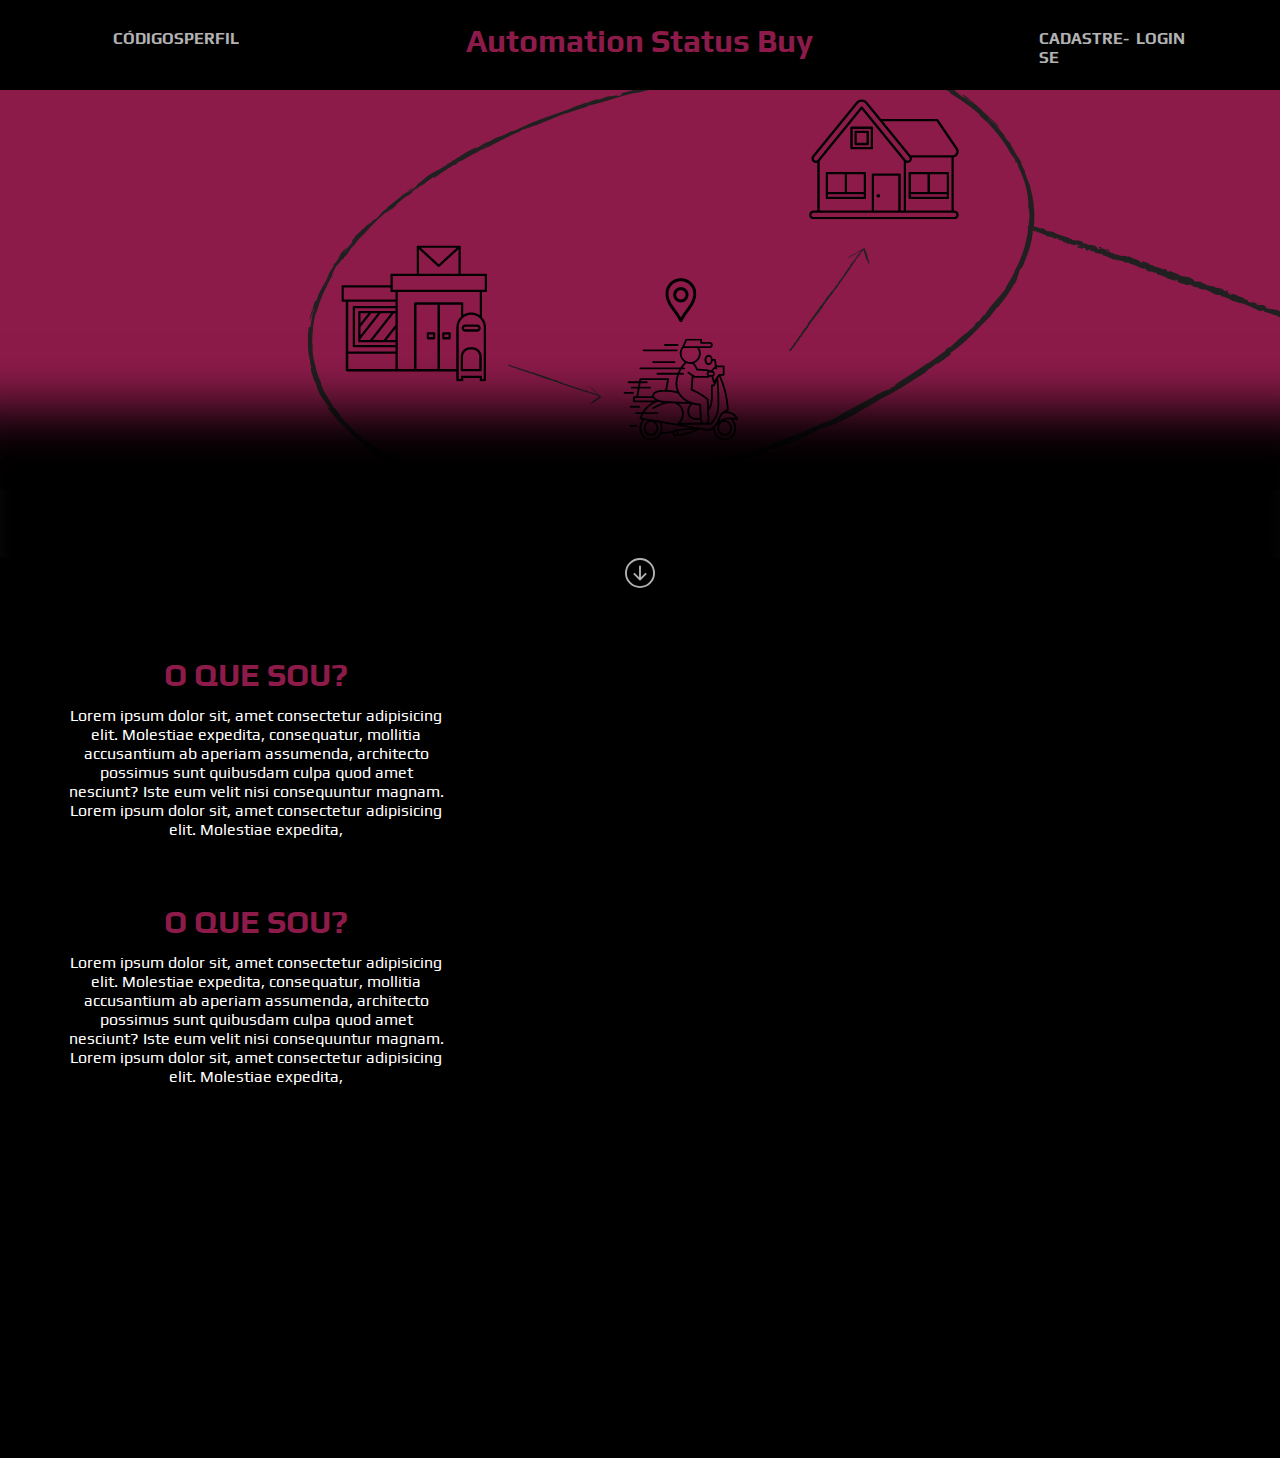
<file: front/templates/index/index.html>
<!DOCTYPE html>
<html lang="en">
<head>
    <meta charset="UTF-8">
    <meta http-equiv="X-UA-Compatible" content="IE=edge">
    <meta name="viewport" content="width=device-width, initial-scale=1.0">
    <title>Automation Status Buy</title>
    <link rel="stylesheet" href="index.css">
    <link rel="preconnect" href="https://fonts.googleapis.com">
    <link rel="preconnect" href="https://fonts.gstatic.com" crossorigin>
    <link href="https://fonts.googleapis.com/css2?family=Play&display=swap" rel="stylesheet">
</head>
<body>

    <nav class="nav_bar">

        <ul class="list_nav">

            <li class="item_list_nav">

                <a href="" class="link_nav">
                
                    CÓDIGOS
                
                </a>

            </li>

            <li class="item_list_nav">
                
                <a href="" class="link_nav">
                    
                    PERFIL
                
                </a>
            
            </li>

        </ul>

        <h1 class="title">

            Automation Status Buy
        
        </h1>

        <ul class="list_nav">

            <li class="item_list_nav">
                
                <a href="" class="link_nav">
                    
                    CADASTRE-SE

                </a>
            
            </li>

            <li class="item_list_nav">
                
                <a href="" class="link_login">
                    
                    LOGIN
                
                </a>
            
            </li>
        
        </ul>

    </nav>

    <section class="image">

        <img src="index_image.png">

    </section>

    <section class="main">

        <div class="seta">

            <svg xmlns="http://www.w3.org/2000/svg" width="30" height="LOGIN" fill="currentColor" class="bi bi-arrow-down-circle" viewBox="0 0 16 16" class="seta">
                
                <path fill-rule="evenodd" d="M1 8a7 7 0 1 0 14 0A7 7 0 0 0 1 8zm15 0A8 8 0 1 1 0 8a8 8 0 0 1 16 0zM8.5 4.5a.5.5 0 0 0-1 0v5.793L5.354 8.146a.5.5 0 1 0-.708.708l3 3a.5.5 0 0 0 .708 0l3-3a.5.5 0 0 0-.708-.708L8.5 10.293V4.5z"/>
            
            </svg>

        </div>

        <div>

            <h1 class="title_main">

                O QUE SOU?

            </h1>

            <p class="paragrafo">

                Lorem ipsum dolor sit, amet consectetur adipisicing elit. Molestiae expedita,
                consequatur, mollitia accusantium ab aperiam assumenda, architecto possimus
                sunt quibusdam culpa quod amet nesciunt? Iste eum velit nisi consequuntur magnam.
                Lorem ipsum dolor sit, amet consectetur adipisicing elit. Molestiae expedita,

            </p>

        </div>

        <div>

            <h1 class="title_main">

                O QUE SOU?

            </h1>
            
            <p class="paragrafo">

                Lorem ipsum dolor sit, amet consectetur adipisicing elit. Molestiae expedita,
                consequatur, mollitia accusantium ab aperiam assumenda, architecto possimus
                sunt quibusdam culpa quod amet nesciunt? Iste eum velit nisi consequuntur magnam.
                Lorem ipsum dolor sit, amet consectetur adipisicing elit. Molestiae expedita,

            </p>

        </div>

    </section>

</body>
</html>
</file>
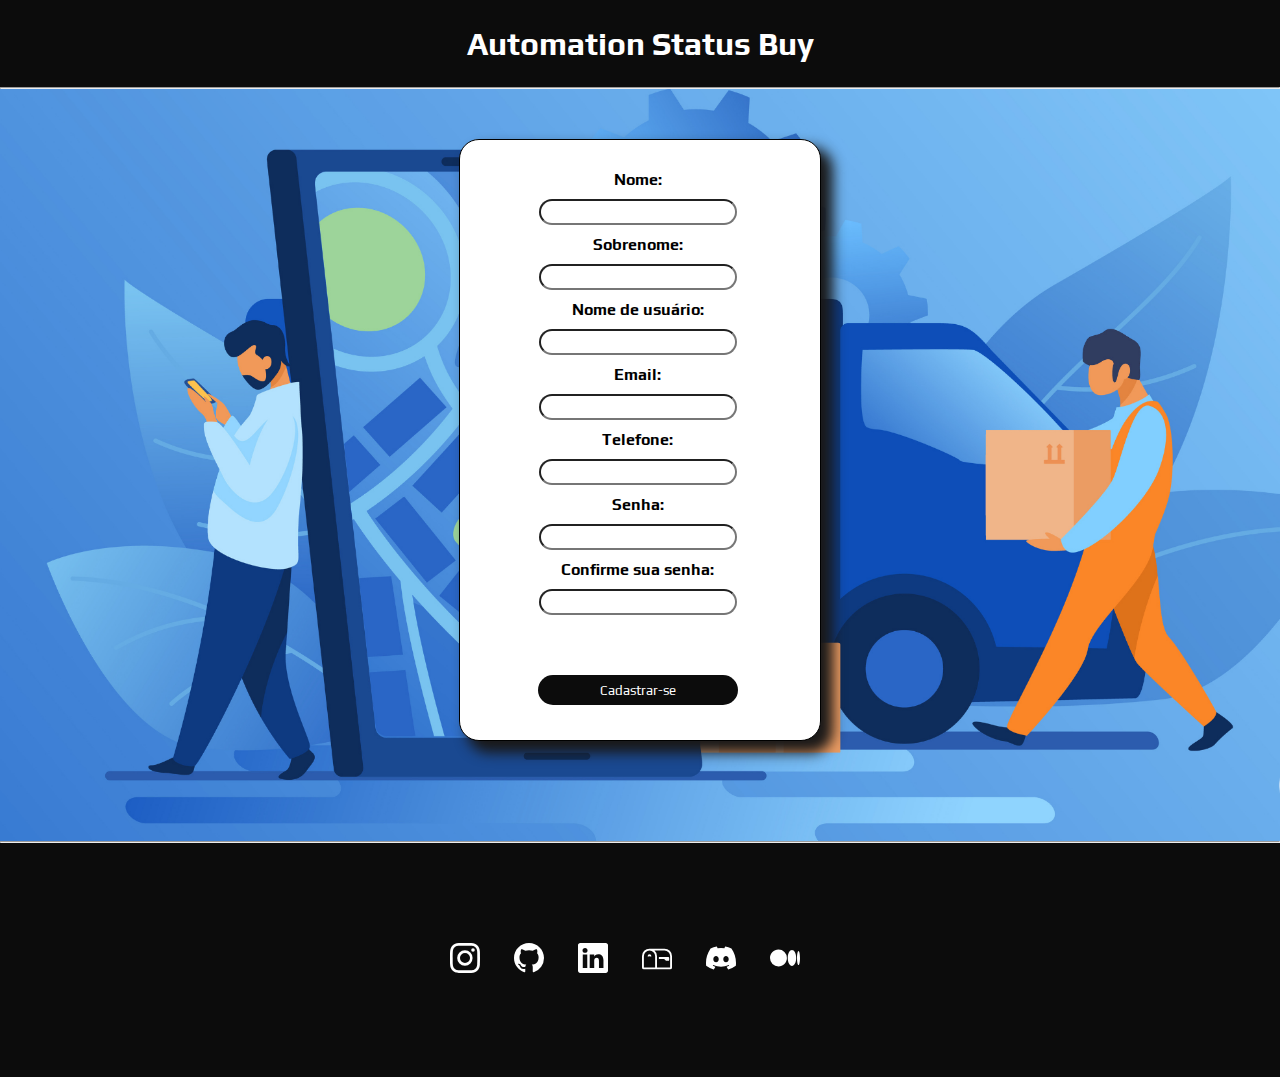
<file: cadastronovo.html>
<!DOCTYPE html>
<html lang="pt-br">
<head>
    <meta charset="UTF-8">
    <meta http-equiv="X-UA-Compatible" content="IE=edge">
    <meta name="viewport" content="width=device-width, initial-scale=1.0">
    <link rel="shortcut icon" href="./assets/Automation Status Buy.ico" type="image/x-icon">
    <link rel="stylesheet" href="assets/asb-cadastro.css">
    <link rel="preconnect" href="https://fonts.googleapis.com">
<link rel="preconnect" href="https://fonts.gstatic.com" crossorigin>
<link href="https://fonts.googleapis.com/css2?family=Play&display=swap" rel="stylesheet">
    <title>Automation Status Buy</title>
</head>
<body>
    <h1 id="title">Automation Status Buy</h1>
    <div id="corpo">
    <hr>
        <ul>
            <h4 class="login">Nome: <br>
            <input type="text">
            </h4>
            <h4 class="login">Sobrenome: <br>
                <input type="text">
            </h4>
            <h4 class="login">Nome de usuário: <br>
                <input type="text">
            </h4>
            <h4 class="login">Email: <br>
            <input type="text">
            </h4>
            <h4 class="login">Telefone: <br>
                <input type="text">
            </h4>
            <h4 class="login">Senha: <br>
            <input type="text">
            </h4>
            <h4 class="login">Confirme sua senha: <br>
            <input type="text">
            </h4>
            <h4 class="login">
                <button id="login">Cadastrar-se</button>
            </h4>
        </ul>
    <hr>
    </div>
</body>

<footer>
    <a href="https://www.instagram.com/mateustoni323" target="_blanc"><svg xmlns="http://www.w3.org/2000/svg" width="30" height="30" fill="currentColor" class="bi bi-instagram" viewBox="0 0 16 16">
        <path d="M8 0C5.829 0 5.556.01 4.703.048 3.85.088 3.269.222 2.76.42a3.917 3.917 0 0 0-1.417.923A3.927 3.927 0 0 0 .42 2.76C.222 3.268.087 3.85.048 4.7.01 5.555 0 5.827 0 8.001c0 2.172.01 2.444.048 3.297.04.852.174 1.433.372 1.942.205.526.478.972.923 1.417.444.445.89.719 1.416.923.51.198 1.09.333 1.942.372C5.555 15.99 5.827 16 8 16s2.444-.01 3.298-.048c.851-.04 1.434-.174 1.943-.372a3.916 3.916 0 0 0 1.416-.923c.445-.445.718-.891.923-1.417.197-.509.332-1.09.372-1.942C15.99 10.445 16 10.173 16 8s-.01-2.445-.048-3.299c-.04-.851-.175-1.433-.372-1.941a3.926 3.926 0 0 0-.923-1.417A3.911 3.911 0 0 0 13.24.42c-.51-.198-1.092-.333-1.943-.372C10.443.01 10.172 0 7.998 0h.003zm-.717 1.442h.718c2.136 0 2.389.007 3.232.046.78.035 1.204.166 1.486.275.373.145.64.319.92.599.28.28.453.546.598.92.11.281.24.705.275 1.485.039.843.047 1.096.047 3.231s-.008 2.389-.047 3.232c-.035.78-.166 1.203-.275 1.485a2.47 2.47 0 0 1-.599.919c-.28.28-.546.453-.92.598-.28.11-.704.24-1.485.276-.843.038-1.096.047-3.232.047s-2.39-.009-3.233-.047c-.78-.036-1.203-.166-1.485-.276a2.478 2.478 0 0 1-.92-.598 2.48 2.48 0 0 1-.6-.92c-.109-.281-.24-.705-.275-1.485-.038-.843-.046-1.096-.046-3.233 0-2.136.008-2.388.046-3.231.036-.78.166-1.204.276-1.486.145-.373.319-.64.599-.92.28-.28.546-.453.92-.598.282-.11.705-.24 1.485-.276.738-.034 1.024-.044 2.515-.045v.002zm4.988 1.328a.96.96 0 1 0 0 1.92.96.96 0 0 0 0-1.92zm-4.27 1.122a4.109 4.109 0 1 0 0 8.217 4.109 4.109 0 0 0 0-8.217zm0 1.441a2.667 2.667 0 1 1 0 5.334 2.667 2.667 0 0 1 0-5.334z"/>
      </svg></a>
    <a href="https://github.com/Mateus-Toni" target="_blanc"><svg xmlns="http://www.w3.org/2000/svg" width="30" height="30" fill="currentColor" class="bi bi-github" viewBox="0 0 16 16">
        <path d="M8 0C3.58 0 0 3.58 0 8c0 3.54 2.29 6.53 5.47 7.59.4.07.55-.17.55-.38 0-.19-.01-.82-.01-1.49-2.01.37-2.53-.49-2.69-.94-.09-.23-.48-.94-.82-1.13-.28-.15-.68-.52-.01-.53.63-.01 1.08.58 1.23.82.72 1.21 1.87.87 2.33.66.07-.52.28-.87.51-1.07-1.78-.2-3.64-.89-3.64-3.95 0-.87.31-1.59.82-2.15-.08-.2-.36-1.02.08-2.12 0 0 .67-.21 2.2.82.64-.18 1.32-.27 2-.27.68 0 1.36.09 2 .27 1.53-1.04 2.2-.82 2.2-.82.44 1.1.16 1.92.08 2.12.51.56.82 1.27.82 2.15 0 3.07-1.87 3.75-3.65 3.95.29.25.54.73.54 1.48 0 1.07-.01 1.93-.01 2.2 0 .21.15.46.55.38A8.012 8.012 0 0 0 16 8c0-4.42-3.58-8-8-8z"/>
      </svg></a>
    <a href="https://www.linkedin.com/in/mateus-toni-941853217/" target="_blanc"><svg xmlns="http://www.w3.org/2000/svg" width="30" height="30" fill="currentColor" class="bi bi-linkedin" viewBox="0 0 16 16">
        <path d="M0 1.146C0 .513.526 0 1.175 0h13.65C15.474 0 16 .513 16 1.146v13.708c0 .633-.526 1.146-1.175 1.146H1.175C.526 16 0 15.487 0 14.854V1.146zm4.943 12.248V6.169H2.542v7.225h2.401zm-1.2-8.212c.837 0 1.358-.554 1.358-1.248-.015-.709-.52-1.248-1.342-1.248-.822 0-1.359.54-1.359 1.248 0 .694.521 1.248 1.327 1.248h.016zm4.908 8.212V9.359c0-.216.016-.432.08-.586.173-.431.568-.878 1.232-.878.869 0 1.216.662 1.216 1.634v3.865h2.401V9.25c0-2.22-1.184-3.252-2.764-3.252-1.274 0-1.845.7-2.165 1.193v.025h-.016a5.54 5.54 0 0 1 .016-.025V6.169h-2.4c.03.678 0 7.225 0 7.225h2.4z"/>
      </svg></a>
    <a href="mailto:mateustoni04@gmail.com" target="_blanc"><svg xmlns="http://www.w3.org/2000/svg" width="30" height="30" fill="currentColor" class="bi bi-mailbox" viewBox="0 0 16 16">
        <path d="M4 4a3 3 0 0 0-3 3v6h6V7a3 3 0 0 0-3-3zm0-1h8a4 4 0 0 1 4 4v6a1 1 0 0 1-1 1H1a1 1 0 0 1-1-1V7a4 4 0 0 1 4-4zm2.646 1A3.99 3.99 0 0 1 8 7v6h7V7a3 3 0 0 0-3-3H6.646z"/>
        <path d="M11.793 8.5H9v-1h5a.5.5 0 0 1 .5.5v1a.5.5 0 0 1-.5.5h-1a.5.5 0 0 1-.354-.146l-.853-.854zM5 7c0 .552-.448 0-1 0s-1 .552-1 0a1 1 0 0 1 2 0z"/>
      </svg></a>
    <a href="https://discord.gg/bW8vB7uD" target="_blanc"><svg xmlns="http://www.w3.org/2000/svg" width="30" height="30" fill="currentColor" class="bi bi-discord" viewBox="0 0 16 16">
        <path d="M13.545 2.907a13.227 13.227 0 0 0-3.257-1.011.05.05 0 0 0-.052.025c-.141.25-.297.577-.406.833a12.19 12.19 0 0 0-3.658 0 8.258 8.258 0 0 0-.412-.833.051.051 0 0 0-.052-.025c-1.125.194-2.22.534-3.257 1.011a.041.041 0 0 0-.021.018C.356 6.024-.213 9.047.066 12.032c.001.014.01.028.021.037a13.276 13.276 0 0 0 3.995 2.02.05.05 0 0 0 .056-.019c.308-.42.582-.863.818-1.329a.05.05 0 0 0-.01-.059.051.051 0 0 0-.018-.011 8.875 8.875 0 0 1-1.248-.595.05.05 0 0 1-.02-.066.051.051 0 0 1 .015-.019c.084-.063.168-.129.248-.195a.05.05 0 0 1 .051-.007c2.619 1.196 5.454 1.196 8.041 0a.052.052 0 0 1 .053.007c.08.066.164.132.248.195a.051.051 0 0 1-.004.085 8.254 8.254 0 0 1-1.249.594.05.05 0 0 0-.03.03.052.052 0 0 0 .003.041c.24.465.515.909.817 1.329a.05.05 0 0 0 .056.019 13.235 13.235 0 0 0 4.001-2.02.049.049 0 0 0 .021-.037c.334-3.451-.559-6.449-2.366-9.106a.034.034 0 0 0-.02-.019Zm-8.198 7.307c-.789 0-1.438-.724-1.438-1.612 0-.889.637-1.613 1.438-1.613.807 0 1.45.73 1.438 1.613 0 .888-.637 1.612-1.438 1.612Zm5.316 0c-.788 0-1.438-.724-1.438-1.612 0-.889.637-1.613 1.438-1.613.807 0 1.451.73 1.438 1.613 0 .888-.631 1.612-1.438 1.612Z"/>
      </svg></a>
    <a href="https://medium.com/@mateustoni04" target="_blanc"><svg xmlns="http://www.w3.org/2000/svg" width="30" height="30" fill="currentColor" class="bi bi-medium" viewBox="0 0 16 16">
        <path d="M9.025 8c0 2.485-2.02 4.5-4.513 4.5A4.506 4.506 0 0 1 0 8c0-2.486 2.02-4.5 4.512-4.5A4.506 4.506 0 0 1 9.025 8zm4.95 0c0 2.34-1.01 4.236-2.256 4.236-1.246 0-2.256-1.897-2.256-4.236 0-2.34 1.01-4.236 2.256-4.236 1.246 0 2.256 1.897 2.256 4.236zM16 8c0 2.096-.355 3.795-.794 3.795-.438 0-.793-1.7-.793-3.795 0-2.096.355-3.795.794-3.795.438 0 .793 1.699.793 3.795z"/>
      </svg></a>
</footer>
</html>
</file>
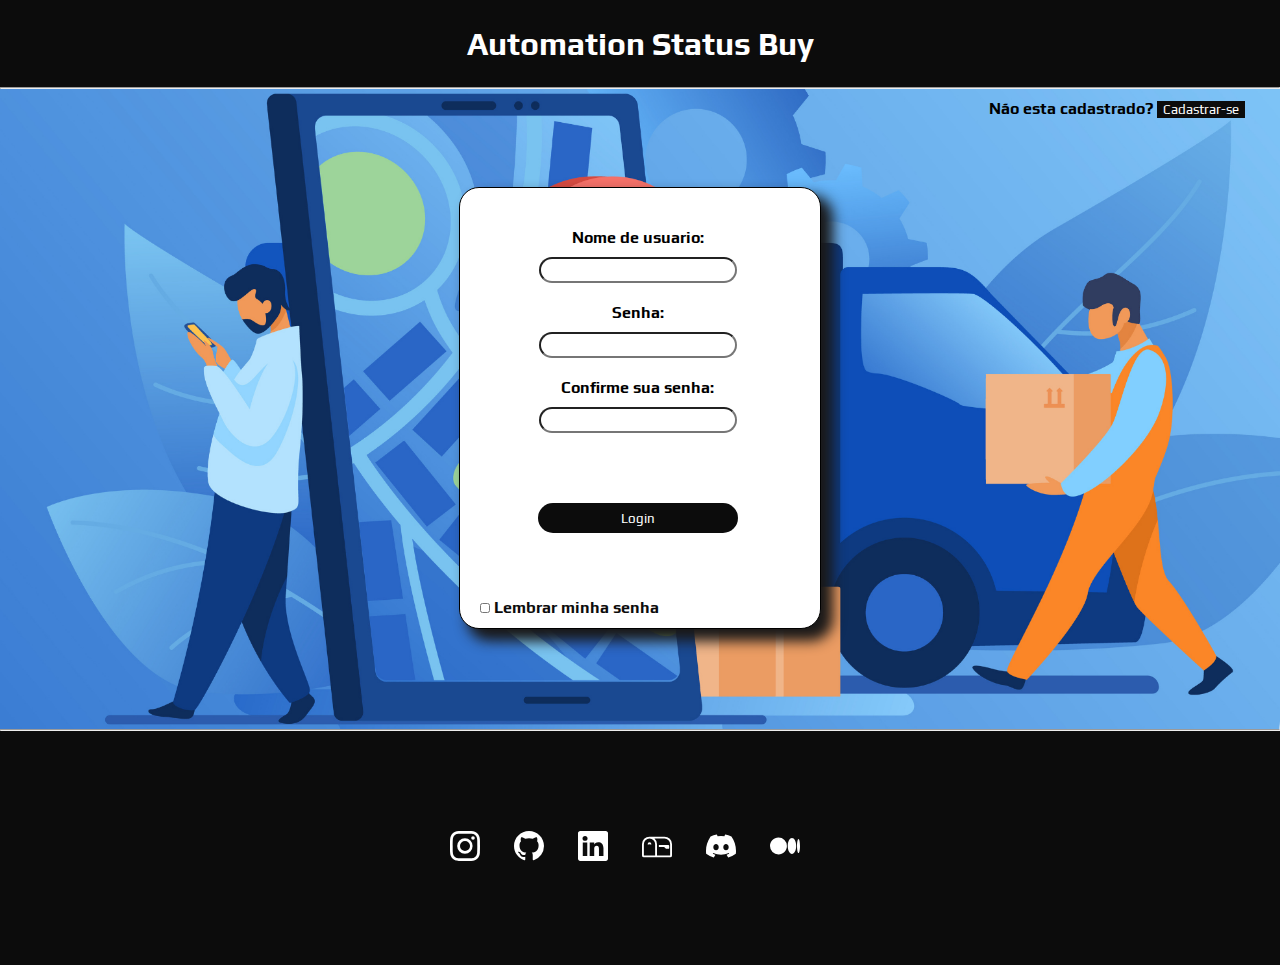
<file: loginnovo.html>
<!DOCTYPE html>
<html lang="pt-br">
<head>
    <meta charset="UTF-8">
    <meta http-equiv="X-UA-Compatible" content="IE=edge">
    <meta name="viewport" content="width=device-width, initial-scale=1.0">
    <link rel="shortcut icon" href="./assets/Automation Status Buy.ico" type="image/x-icon">
    <link rel="stylesheet" href="assets/asb-login.css">
    <link rel="preconnect" href="https://fonts.googleapis.com">
<link rel="preconnect" href="https://fonts.gstatic.com" crossorigin>
<link href="https://fonts.googleapis.com/css2?family=Play&display=swap" rel="stylesheet">
    <title>Automation Status Buy</title>
</head>
<body>
    <h1 id="title">Automation Status Buy</h1>
    <div id="corpo">
    <hr>
    <h4>Não esta cadastrado? <a href="cadastronovo.html"><Button id="cadastro">Cadastrar-se</Button></a></h4>
    <br>
    
        <ul>
            <h4 class="login">Nome de usuario: <br>
            <input type="text">
            </h4>
            <h4 class="login">Senha: <br>
                <input type="password">
            </h4>
            <h4 class="login">Confirme sua senha: <br>
                <input type="password">
            </h4>
            <h4 class="login">
                <button id="login">Login</button>
            </h4>
            <h4 id="check">
                <input type="checkbox" name="lembrar" id="lembrar">
                <label for="lembrar">Lembrar minha senha</label>
            </h4>
        </ul>
    
    <hr>
    </div>
</body>

<footer>
    <a href="https://www.instagram.com/mateustoni323" target="_blanc"><svg xmlns="http://www.w3.org/2000/svg" width="30" height="30" fill="currentColor" class="bi bi-instagram" viewBox="0 0 16 16">
        <path d="M8 0C5.829 0 5.556.01 4.703.048 3.85.088 3.269.222 2.76.42a3.917 3.917 0 0 0-1.417.923A3.927 3.927 0 0 0 .42 2.76C.222 3.268.087 3.85.048 4.7.01 5.555 0 5.827 0 8.001c0 2.172.01 2.444.048 3.297.04.852.174 1.433.372 1.942.205.526.478.972.923 1.417.444.445.89.719 1.416.923.51.198 1.09.333 1.942.372C5.555 15.99 5.827 16 8 16s2.444-.01 3.298-.048c.851-.04 1.434-.174 1.943-.372a3.916 3.916 0 0 0 1.416-.923c.445-.445.718-.891.923-1.417.197-.509.332-1.09.372-1.942C15.99 10.445 16 10.173 16 8s-.01-2.445-.048-3.299c-.04-.851-.175-1.433-.372-1.941a3.926 3.926 0 0 0-.923-1.417A3.911 3.911 0 0 0 13.24.42c-.51-.198-1.092-.333-1.943-.372C10.443.01 10.172 0 7.998 0h.003zm-.717 1.442h.718c2.136 0 2.389.007 3.232.046.78.035 1.204.166 1.486.275.373.145.64.319.92.599.28.28.453.546.598.92.11.281.24.705.275 1.485.039.843.047 1.096.047 3.231s-.008 2.389-.047 3.232c-.035.78-.166 1.203-.275 1.485a2.47 2.47 0 0 1-.599.919c-.28.28-.546.453-.92.598-.28.11-.704.24-1.485.276-.843.038-1.096.047-3.232.047s-2.39-.009-3.233-.047c-.78-.036-1.203-.166-1.485-.276a2.478 2.478 0 0 1-.92-.598 2.48 2.48 0 0 1-.6-.92c-.109-.281-.24-.705-.275-1.485-.038-.843-.046-1.096-.046-3.233 0-2.136.008-2.388.046-3.231.036-.78.166-1.204.276-1.486.145-.373.319-.64.599-.92.28-.28.546-.453.92-.598.282-.11.705-.24 1.485-.276.738-.034 1.024-.044 2.515-.045v.002zm4.988 1.328a.96.96 0 1 0 0 1.92.96.96 0 0 0 0-1.92zm-4.27 1.122a4.109 4.109 0 1 0 0 8.217 4.109 4.109 0 0 0 0-8.217zm0 1.441a2.667 2.667 0 1 1 0 5.334 2.667 2.667 0 0 1 0-5.334z"/>
      </svg></a>
    <a href="https://github.com/Mateus-Toni" target="_blanc"><svg xmlns="http://www.w3.org/2000/svg" width="30" height="30" fill="currentColor" class="bi bi-github" viewBox="0 0 16 16">
        <path d="M8 0C3.58 0 0 3.58 0 8c0 3.54 2.29 6.53 5.47 7.59.4.07.55-.17.55-.38 0-.19-.01-.82-.01-1.49-2.01.37-2.53-.49-2.69-.94-.09-.23-.48-.94-.82-1.13-.28-.15-.68-.52-.01-.53.63-.01 1.08.58 1.23.82.72 1.21 1.87.87 2.33.66.07-.52.28-.87.51-1.07-1.78-.2-3.64-.89-3.64-3.95 0-.87.31-1.59.82-2.15-.08-.2-.36-1.02.08-2.12 0 0 .67-.21 2.2.82.64-.18 1.32-.27 2-.27.68 0 1.36.09 2 .27 1.53-1.04 2.2-.82 2.2-.82.44 1.1.16 1.92.08 2.12.51.56.82 1.27.82 2.15 0 3.07-1.87 3.75-3.65 3.95.29.25.54.73.54 1.48 0 1.07-.01 1.93-.01 2.2 0 .21.15.46.55.38A8.012 8.012 0 0 0 16 8c0-4.42-3.58-8-8-8z"/>
      </svg></a>
    <a href="https://www.linkedin.com/in/mateus-toni-941853217/" target="_blanc"><svg xmlns="http://www.w3.org/2000/svg" width="30" height="30" fill="currentColor" class="bi bi-linkedin" viewBox="0 0 16 16">
        <path d="M0 1.146C0 .513.526 0 1.175 0h13.65C15.474 0 16 .513 16 1.146v13.708c0 .633-.526 1.146-1.175 1.146H1.175C.526 16 0 15.487 0 14.854V1.146zm4.943 12.248V6.169H2.542v7.225h2.401zm-1.2-8.212c.837 0 1.358-.554 1.358-1.248-.015-.709-.52-1.248-1.342-1.248-.822 0-1.359.54-1.359 1.248 0 .694.521 1.248 1.327 1.248h.016zm4.908 8.212V9.359c0-.216.016-.432.08-.586.173-.431.568-.878 1.232-.878.869 0 1.216.662 1.216 1.634v3.865h2.401V9.25c0-2.22-1.184-3.252-2.764-3.252-1.274 0-1.845.7-2.165 1.193v.025h-.016a5.54 5.54 0 0 1 .016-.025V6.169h-2.4c.03.678 0 7.225 0 7.225h2.4z"/>
      </svg></a>
    <a href="mailto:mateustoni04@gmail.com" target="_blanc"><svg xmlns="http://www.w3.org/2000/svg" width="30" height="30" fill="currentColor" class="bi bi-mailbox" viewBox="0 0 16 16">
        <path d="M4 4a3 3 0 0 0-3 3v6h6V7a3 3 0 0 0-3-3zm0-1h8a4 4 0 0 1 4 4v6a1 1 0 0 1-1 1H1a1 1 0 0 1-1-1V7a4 4 0 0 1 4-4zm2.646 1A3.99 3.99 0 0 1 8 7v6h7V7a3 3 0 0 0-3-3H6.646z"/>
        <path d="M11.793 8.5H9v-1h5a.5.5 0 0 1 .5.5v1a.5.5 0 0 1-.5.5h-1a.5.5 0 0 1-.354-.146l-.853-.854zM5 7c0 .552-.448 0-1 0s-1 .552-1 0a1 1 0 0 1 2 0z"/>
      </svg></a>
    <a href="https://discord.gg/bW8vB7uD" target="_blanc"><svg xmlns="http://www.w3.org/2000/svg" width="30" height="30" fill="currentColor" class="bi bi-discord" viewBox="0 0 16 16">
        <path d="M13.545 2.907a13.227 13.227 0 0 0-3.257-1.011.05.05 0 0 0-.052.025c-.141.25-.297.577-.406.833a12.19 12.19 0 0 0-3.658 0 8.258 8.258 0 0 0-.412-.833.051.051 0 0 0-.052-.025c-1.125.194-2.22.534-3.257 1.011a.041.041 0 0 0-.021.018C.356 6.024-.213 9.047.066 12.032c.001.014.01.028.021.037a13.276 13.276 0 0 0 3.995 2.02.05.05 0 0 0 .056-.019c.308-.42.582-.863.818-1.329a.05.05 0 0 0-.01-.059.051.051 0 0 0-.018-.011 8.875 8.875 0 0 1-1.248-.595.05.05 0 0 1-.02-.066.051.051 0 0 1 .015-.019c.084-.063.168-.129.248-.195a.05.05 0 0 1 .051-.007c2.619 1.196 5.454 1.196 8.041 0a.052.052 0 0 1 .053.007c.08.066.164.132.248.195a.051.051 0 0 1-.004.085 8.254 8.254 0 0 1-1.249.594.05.05 0 0 0-.03.03.052.052 0 0 0 .003.041c.24.465.515.909.817 1.329a.05.05 0 0 0 .056.019 13.235 13.235 0 0 0 4.001-2.02.049.049 0 0 0 .021-.037c.334-3.451-.559-6.449-2.366-9.106a.034.034 0 0 0-.02-.019Zm-8.198 7.307c-.789 0-1.438-.724-1.438-1.612 0-.889.637-1.613 1.438-1.613.807 0 1.45.73 1.438 1.613 0 .888-.637 1.612-1.438 1.612Zm5.316 0c-.788 0-1.438-.724-1.438-1.612 0-.889.637-1.613 1.438-1.613.807 0 1.451.73 1.438 1.613 0 .888-.631 1.612-1.438 1.612Z"/>
      </svg></a>
    <a href="https://medium.com/@mateustoni04" target="_blanc"><svg xmlns="http://www.w3.org/2000/svg" width="30" height="30" fill="currentColor" class="bi bi-medium" viewBox="0 0 16 16">
        <path d="M9.025 8c0 2.485-2.02 4.5-4.513 4.5A4.506 4.506 0 0 1 0 8c0-2.486 2.02-4.5 4.512-4.5A4.506 4.506 0 0 1 9.025 8zm4.95 0c0 2.34-1.01 4.236-2.256 4.236-1.246 0-2.256-1.897-2.256-4.236 0-2.34 1.01-4.236 2.256-4.236 1.246 0 2.256 1.897 2.256 4.236zM16 8c0 2.096-.355 3.795-.794 3.795-.438 0-.793-1.7-.793-3.795 0-2.096.355-3.795.794-3.795.438 0 .793 1.699.793 3.795z"/>
      </svg></a>
</footer>
</html>
</file>
<file: front/templates/index/index.css>
*{
    
    margin: 0;
    padding: 0;  
    font-family: 'Play', sans-serif;

}

.nav_bar{

    display: flex;
    flex-direction: row;
    justify-content: space-around;
    background-color: rgb(0, 0, 0);
    height: 10vh;
    align-items: center;

}

.title{

    margin-bottom: 10px;
    color: rgb(141, 27, 74);

}

.list_nav{

    display: flex;
    flex-direction: row;
    list-style: none;
    width: 10%;
    justify-content: space-around;
    align-items: center;
    height: 35%;

}

.item_list_nav{

    width: 100%;
    height: 100%;

}

.link_login{

    color: white;
    font-weight: 600;
    text-decoration: none;
    margin-left: 15%;
    opacity: 70%;
    margin-top: 10%;

}

.link_nav{

    color: white;
    font-weight: 600;
    text-decoration: none;
    opacity: 70%;
    margin-top: 10%;

}

.link_login:hover{

    opacity: 100%;

}

.link_nav:hover{

    opacity: 100%;

}

.main{

    background-color: #000000;
    width: 100%;
    height: 100vh;
    -webkit-box-shadow: 1px -100px 50px 50px #000000; 
    box-shadow: 1px -100px 50px 50px #000000;
    position: absolute;
    margin-top: 5%;
    text-align: center;

}

.image{

   position: static; 

}

.title_main{

    color: rgb(141, 27, 74);
    width: 30%;
    margin: 5%;
    margin-bottom: 1%;
    

}

.paragrafo{

    color: white;
    width: 30%;
    margin: 5%;
    margin-top: 1%;

}

.seta{

    color: white;
    opacity: 70%;

}

.seta:hover{

    color: rgb(141, 27, 74);
    opacity: 100%;

}
</file>
<file: assets/asb-cadastro.css>
*{
    font-family: 'Play', sans-serif;
    margin: 0;
}
body{
    
    background: rgb(255, 255, 255);
}
#corpo{
    background-image: url('./IMAGEBACKGROUND.png');
    background-size: 100%; 
    background-position: center;
    background-repeat: repeat;
}   
#title{
    color: white;
    text-align: center;
    padding: 25px;
    background: rgb(12, 12, 12); 
}
h4 {
    margin-top: 10px;
    text-align: right;
    margin-right: 5px;
}

.foto{
    display: inline;
}

.login{
    text-align: center;
    color: rgb(0, 0, 0);
}

#login{
   width: 200px;
   height: 30px; 
   background-color: rgb(12, 12, 12);
    color: rgb(255, 255, 255);
    border: rgb(255, 255, 255);
    border-radius: 20px;
    margin-top: 50px;
}

input{
    width: 190px;
    height: 20px;
    border-radius: 20px;   
    margin-top: 10px;
}

#lembrar{
    width: 10px;
    height: 10px;
    margin-top: 50px;
    display: inline;
}


ul {
    border:1px solid rgb(0, 0, 0);
    margin-left: auto;
    margin-right: auto;
    width: 20em;
    height: 35em;
    padding: 20px 20px 20px 20px;
    border-radius: 20px;
    box-shadow: 10px 10px 13px 2px #1a1919;
    margin-bottom: 100px;
    margin-top: 50px;
    background: rgb(255, 255, 255) ;
}

footer{
    background: rgb(12, 12, 12); 
    text-align: center;
    margin-top: 0px;
    padding: 100px;
    
}

#check{
    text-align: left;
    color: rgb(12, 12, 12);
}

a{
    margin-right: 30px;
    color: rgb(255, 255, 255);
}

#cadastro{
    background-color: rgb(12, 12, 12);
    color: white;
    border: none;
}
</file>
<file: assets/asb-login.css>
*{
    font-family: 'Play', sans-serif;
    margin: 0;
}
body{
    
    background: rgb(255, 255, 255);
}
#corpo{
    background-image: url('./IMAGEBACKGROUND.png');
    background-size: 100%; 
    background-position: center;
    background-repeat: no-repeat;
}   
#title{
    
    color: white;
    text-align: center;
    padding: 25px;
    background: rgb(12, 12, 12); 
}
h4 {
    margin-top: 10px;
    text-align: right;
    margin-right: 5px;
}

.foto{
    display: inline;
}

.login{
    text-align: center;
    margin-top: 20px;
    margin-bottom: 20px;
    color: rgb(0, 0, 0);
}

#login{
   width: 200px;
   height: 30px; 
   margin-top: 50px; 
   background-color: rgb(12, 12, 12);
    color: rgb(255, 255, 255);
    border: rgb(255, 255, 255);
    border-radius: 20px;
}

input{
    width: 190px;
    height: 20px;
    border-radius: 20px;   
    margin-top: 10px;
}

#lembrar{
    width: 10px;
    height: 10px;
    margin-top: 50px;
    display: inline;
}


ul {
    border:1px solid rgb(0, 0, 0);
    margin-left: auto;
    margin-right: auto;
    width: 20em;
    height: 25em;
    padding: 20px 20px 20px 20px;
    border-radius: 20px;
    box-shadow: 10px 10px 13px 2px #1a1919;
    margin-bottom: 100px;
    margin-top: 50px;
    background: rgb(255, 255, 255) ;
}

footer{
    background: rgb(12, 12, 12); 
    text-align: center;
    margin-top: 0px;
    padding: 100px;
    
}

#check{
    text-align: left;
    color: rgb(12, 12, 12);
}

a{
    margin-right: 30px;
    color: rgb(255, 255, 255);
}

#cadastro{
    background-color: rgb(12, 12, 12);
    color: white;
    border: none;
}
</file>
